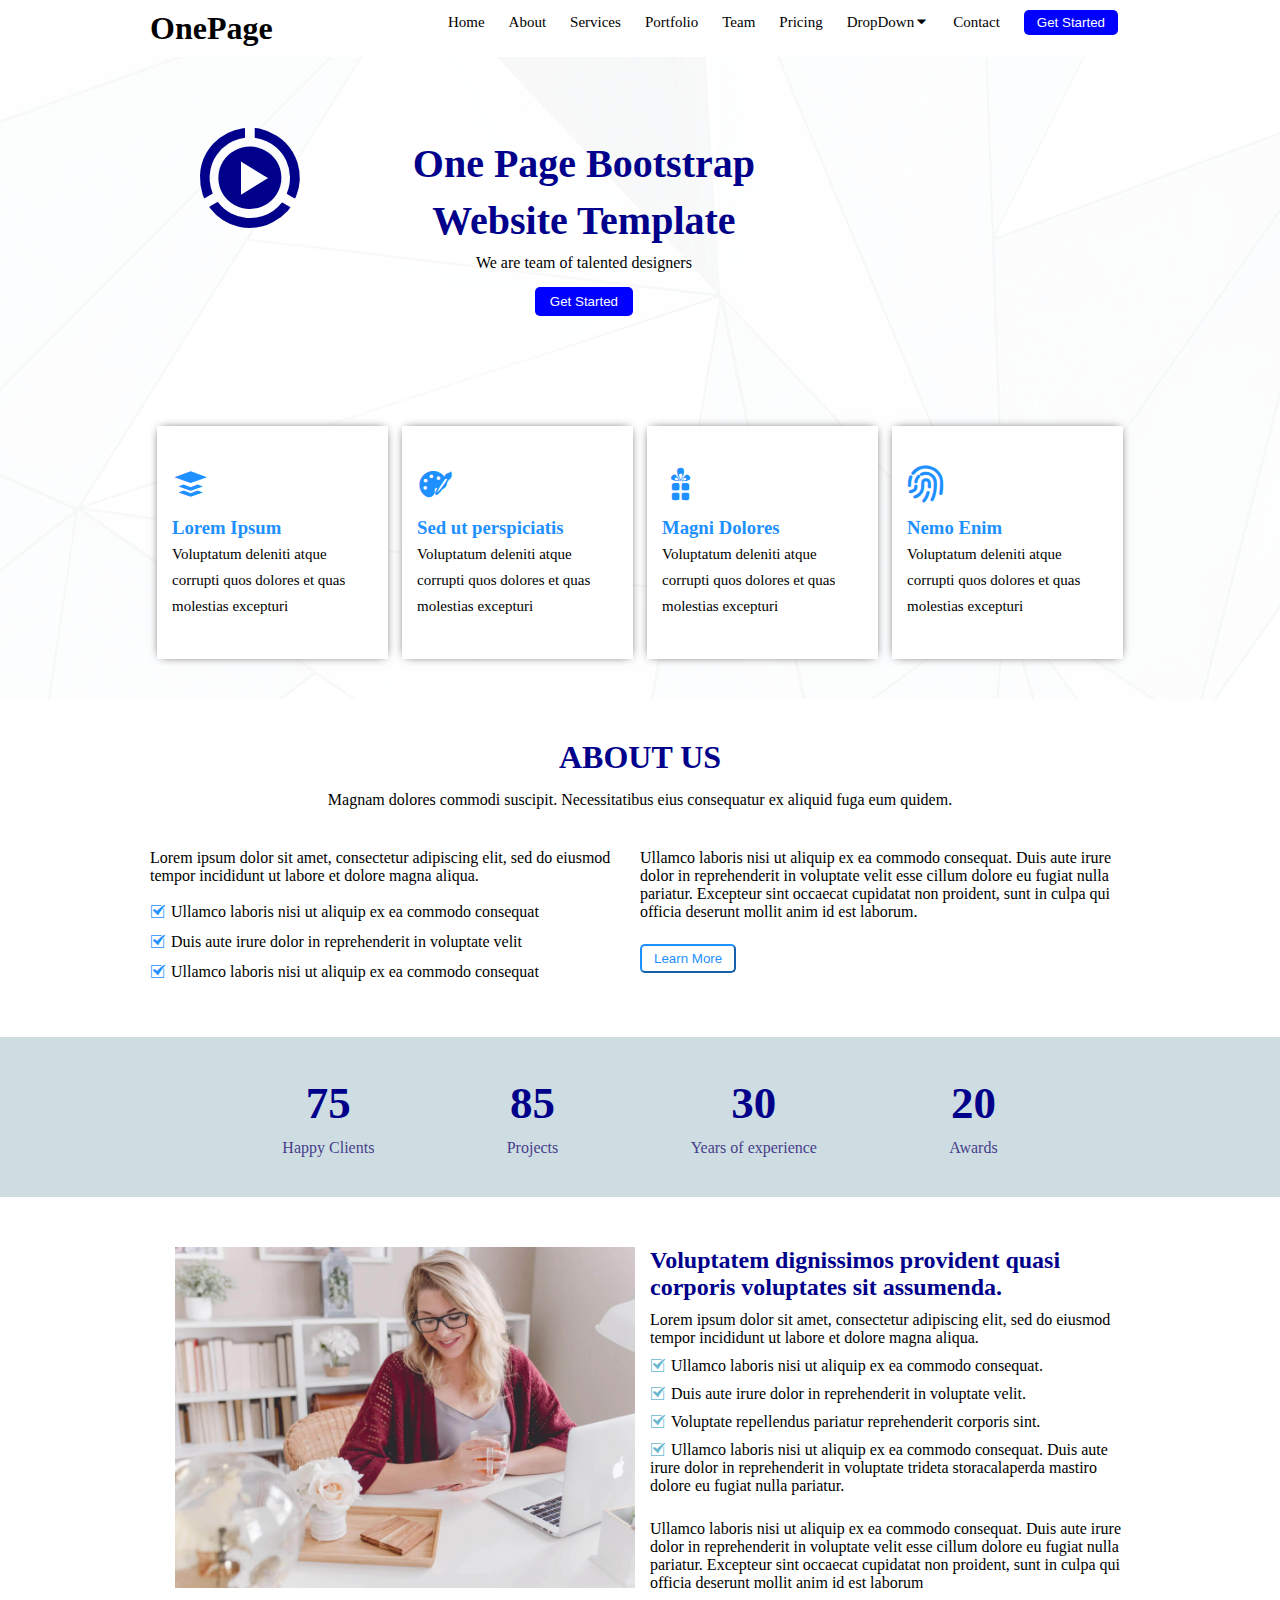
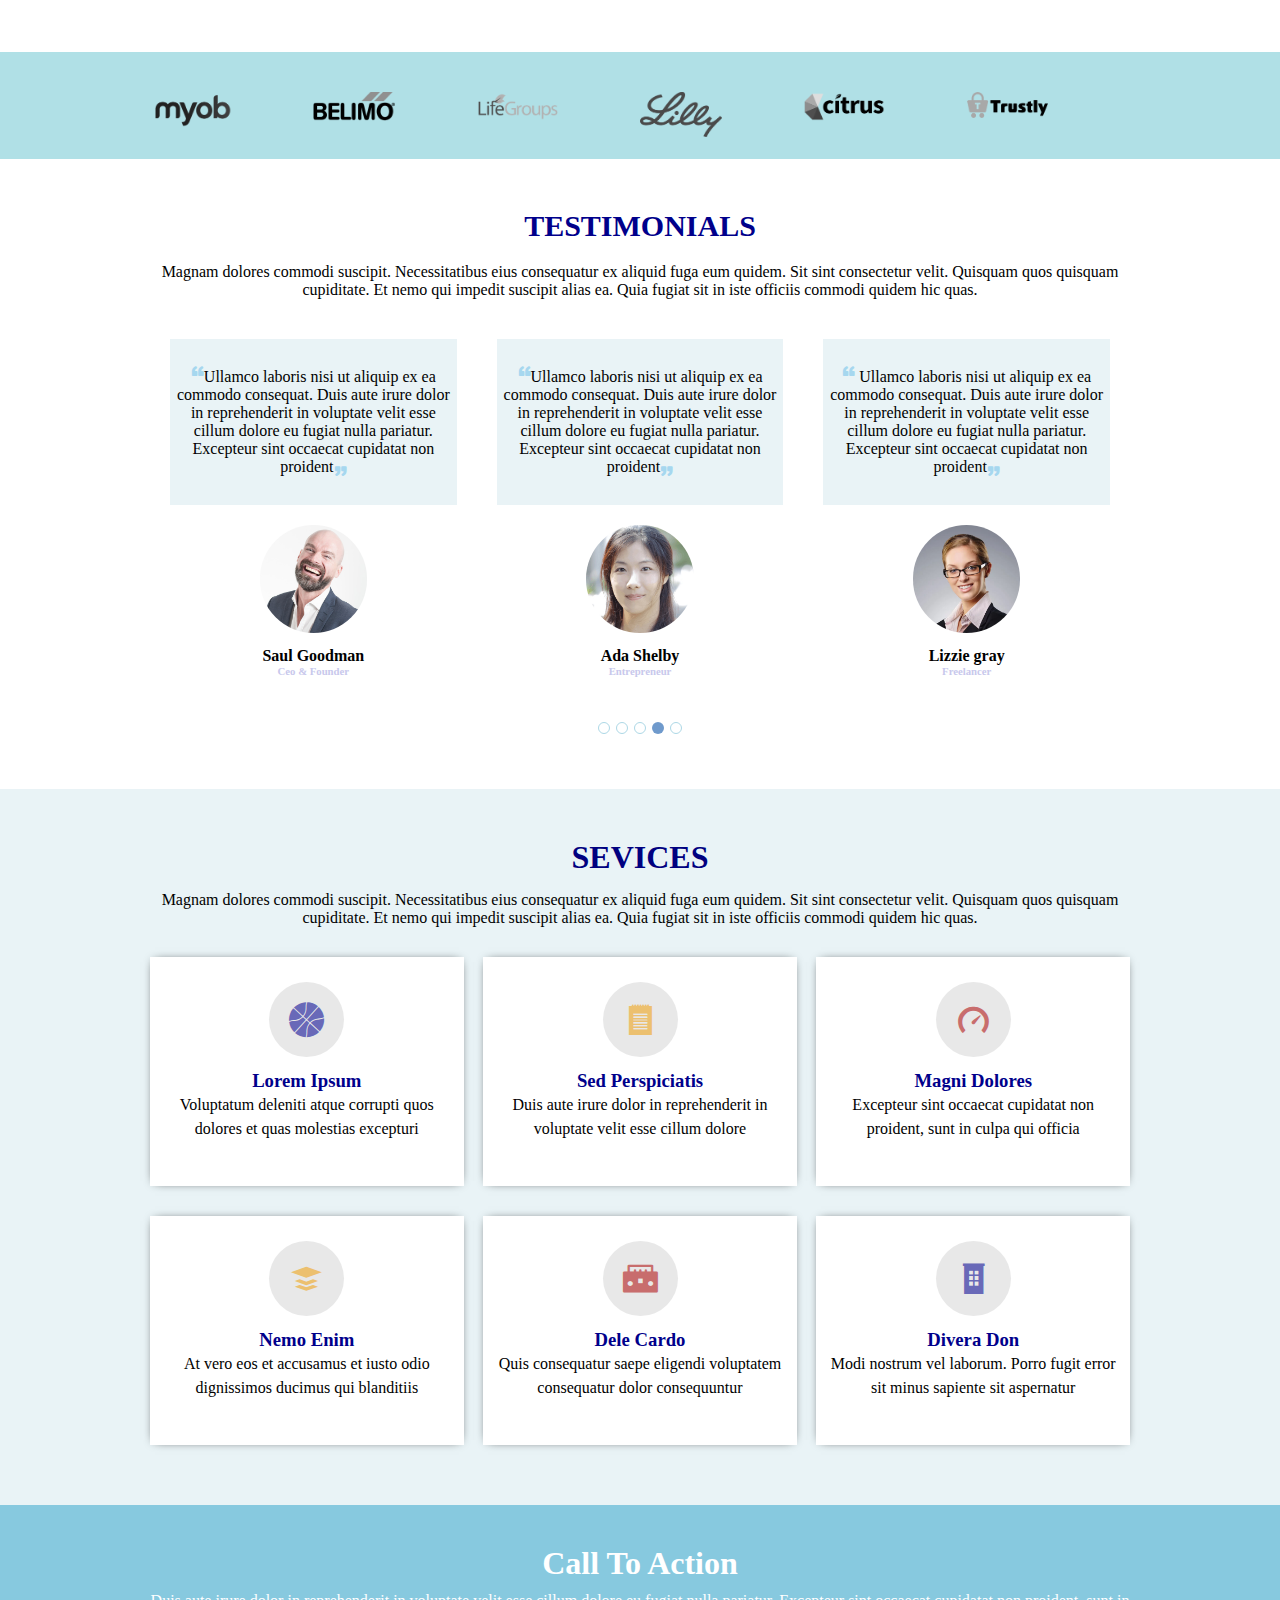
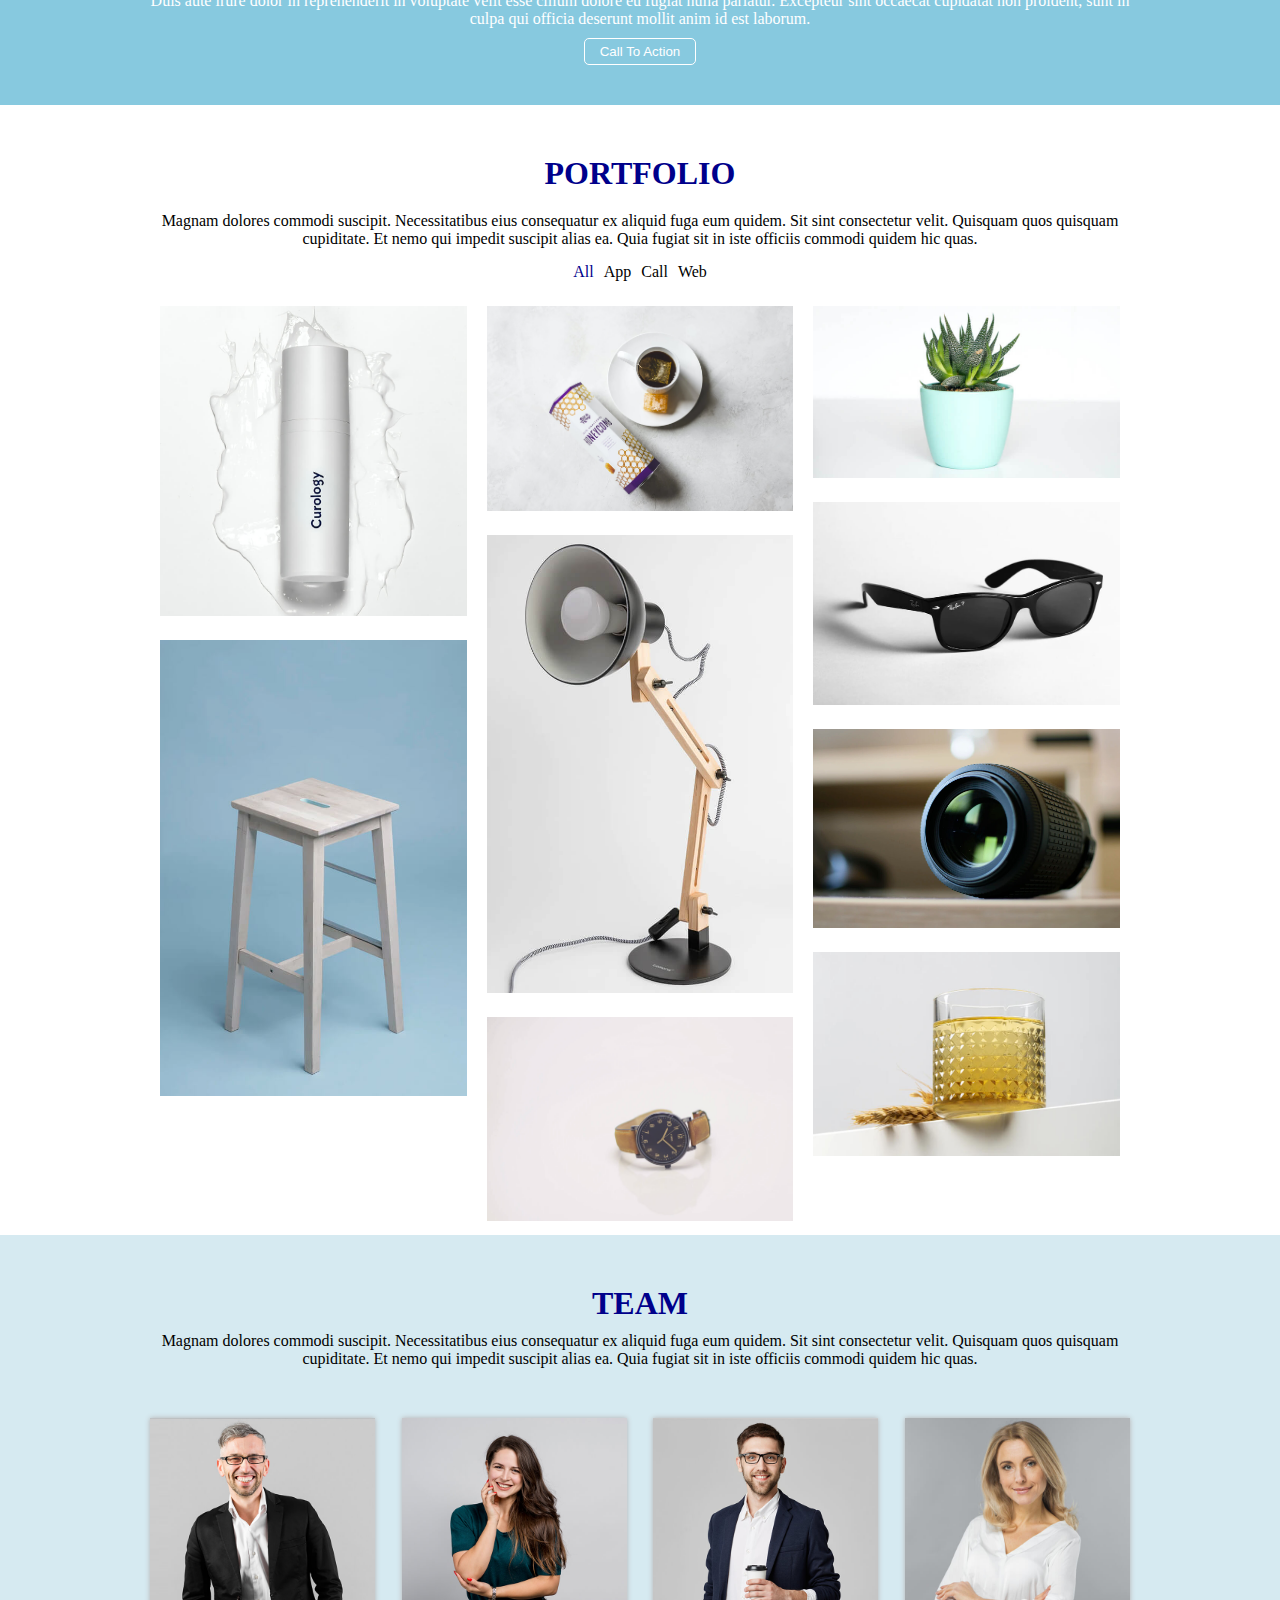
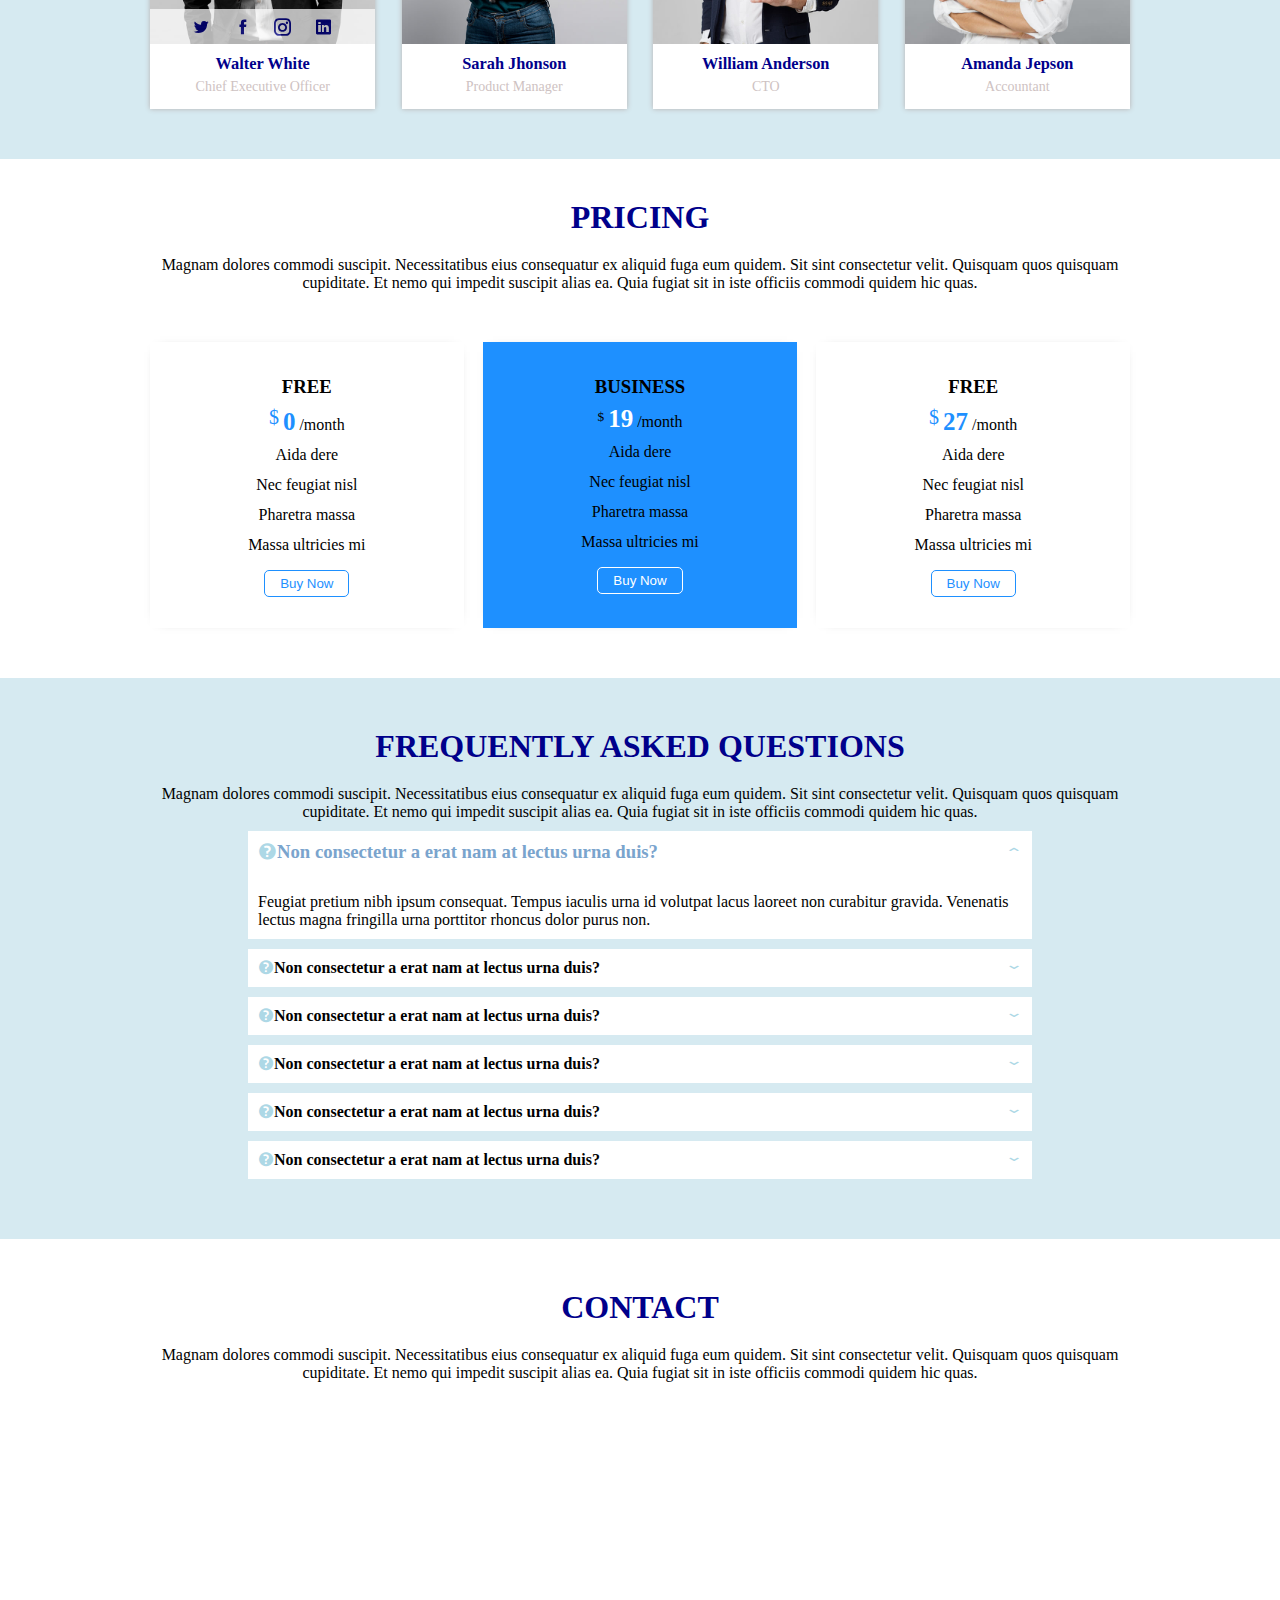
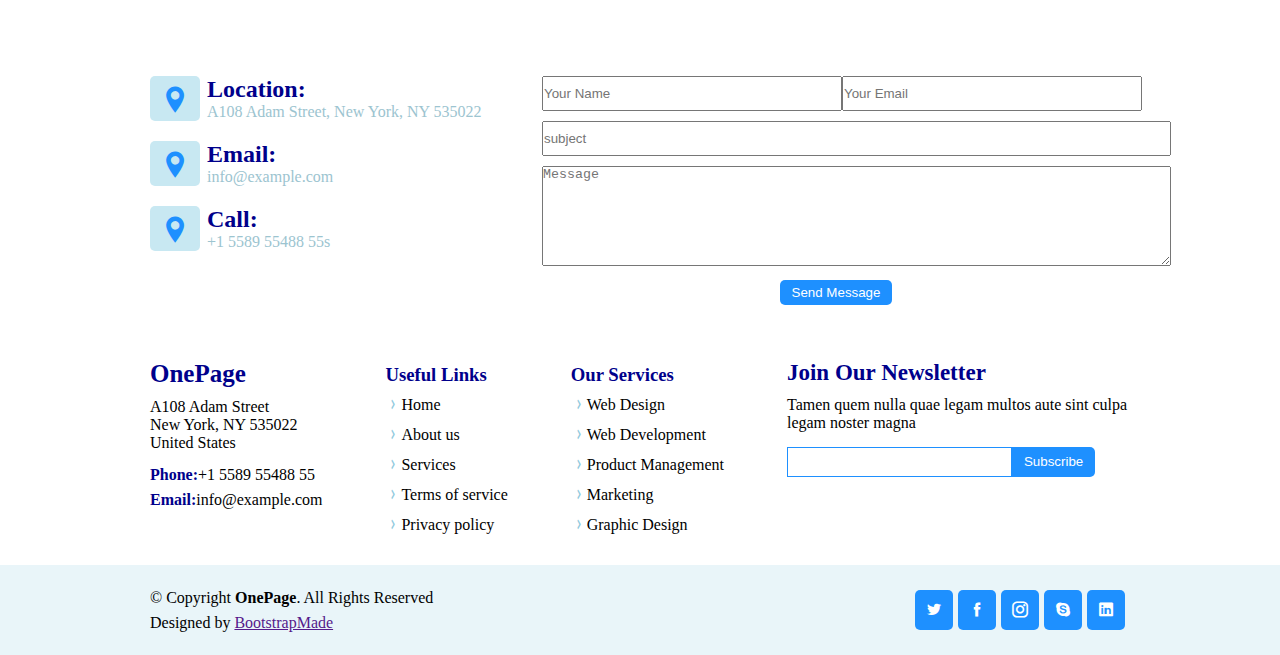
<file: full-page-task/index.html>
<!DOCTYPE html>
<html lang="en">

<head>
    <meta charset="UTF-8">
    <meta http-equiv="X-UA-Compatible" content="IE=edge">
    <meta name="viewport" content="width=device-width, initial-scale=1.0">
    <title>Document</title>
    <link rel="stylesheet" href="css/index.css">
    <link rel="stylesheet" href="icofont.min.css">
</head>

<body>
    <section class="header">
        <div class="container">
            <div class="head">
                <div class="logo">
                    <h1>OnePage</h1>
                </div>
                <div class="navi">
                    <ul>
                        <li><a href="">Home</a> </li>
                        <li><a href="">About</a> </li>
                        <li><a href="">Services</a> </li>
                        <li><a href="">Portfolio</a> </li>
                        <li><a href="">Team</a> </li>
                        <li><a href="">Pricing</a> </li>
                        <li><a href="">DropDown<i class="icofont-caret-down"></i></a> </li>
                        <li><a href="">Contact</a> </li>
                        <li><button class="btn1"><a href="">Get Started</a> </button></li>
                    </ul>
                </div>
            </div>
        </div>
    </section>
    <section class="banner">
        <div class="bnrblur"></div>
        <div class="container">

            <div class="bnr1">
                <div class="icon1">
                    <i class="icofont-play-alt-3"></i>
                </div>
                <div class="bcontent">
                    <h1>One Page Bootstrap</h1>
                    <h1>Website Template</h1>
                    <p>We are team of talented designers</p>
                    <button class="btn2">Get Started</button>
                </div>
            </div>
            <div class="blist">
                <div class="blist1">
                    <i class="icofont-layers"></i>
                    <h3>Lorem Ipsum</h3>
                    <p>Voluptatum deleniti atque corrupti quos dolores et quas molestias excepturi</p>
                </div>
                <div class="blist1">
                    <i class="icofont-paint"></i>
                    <h3>Sed ut perspiciatis</h3>
                    <p>Voluptatum deleniti atque corrupti quos dolores et quas molestias excepturi</p>
                </div>
                <div class="blist1">
                    <i class="icofont-gift-box"></i>
                    <h3>Magni Dolores</h3>
                    <p>Voluptatum deleniti atque corrupti quos dolores et quas molestias excepturi</p>
                </div>
                <div class="blist1">
                    <i class="icofont-finger-print"></i>
                    <h3>Nemo Enim</h3>
                    <p>Voluptatum deleniti atque corrupti quos dolores et quas molestias excepturi</p>
                </div>
            </div>
        </div>
    </section>
    <section class="about">
        <div class="container">
            <div class="ahead">
                <h1>ABOUT US</h1>
                <p>Magnam dolores commodi suscipit. Necessitatibus eius consequatur ex aliquid fuga eum quidem.</p>
            </div>
            <div class="about-content">
                <div class="about-content1">
                    <p>Lorem ipsum dolor sit amet, consectetur adipiscing elit, sed do eiusmod tempor incididunt ut
                        labore et dolore magna aliqua.</p>
                    <div class="apara2">
                        <p><i class="icofont-tick-boxed"></i>Ullamco laboris nisi ut aliquip ex ea commodo consequat</p>
                        <p><i class="icofont-tick-boxed"></i>Duis aute irure dolor in reprehenderit in voluptate velit
                        </p>
                        <p><i class="icofont-tick-boxed"></i>Ullamco laboris nisi ut aliquip ex ea commodo consequat</p>
                    </div>
                </div>
                <div class="about-content2">
                    <p>Ullamco laboris nisi ut aliquip ex ea commodo consequat. Duis aute irure dolor in reprehenderit
                        in voluptate velit esse cillum dolore eu fugiat nulla pariatur. Excepteur sint occaecat
                        cupidatat non proident, sunt in culpa qui officia deserunt mollit anim id est laborum.</p>
                    <button class="aboutbtn">Learn More</button>
                </div>
            </div>
        </div>
    </section>
    <section class="achivements">
        <div class="container">
            <div class="achiveflex">
                <div>
                    <h1>75</h1>
                    <p>Happy Clients</p>
                </div>
                <div>
                    <h1>85</h1>
                    <p>Projects</p>
                </div>
                <div>
                    <h1>30</h1>
                    <p>Years of experience</p>
                </div>
                <div>
                    <h1>20</h1>
                    <p>Awards</p>
                </div>
            </div>
        </div>
    </section>
    <section class="review">
        <div class="container">
            <div class="reviewflex">
                <div class="reviewimg">
                    <div class="reimg">
                        <img src="image/about-video.jpg" alt="">
                    </div>
                </div>
                <div class="reviewcontent">
                    <h2> Voluptatem dignissimos provident quasi corporis voluptates sit assumenda.</h2>
                    <p>Lorem ipsum dolor sit amet, consectetur adipiscing elit, sed do eiusmod tempor incididunt ut
                        labore et dolore magna aliqua.</p>
                    <p><i class="icofont-tick-boxed"></i>Ullamco laboris nisi ut aliquip ex ea commodo consequat.</p>
                    <p><i class="icofont-tick-boxed"></i>Duis aute irure dolor in reprehenderit in voluptate velit.</p>
                    <p><i class="icofont-tick-boxed"></i>Voluptate repellendus pariatur reprehenderit corporis sint.</p>
                    <p><i class="icofont-tick-boxed"></i>Ullamco laboris nisi ut aliquip ex ea commodo consequat. Duis
                        aute irure dolor in reprehenderit in voluptate trideta storacalaperda mastiro dolore eu fugiat
                        nulla pariatur.</p>
                    <p class="rp">Ullamco laboris nisi ut aliquip ex ea commodo consequat. Duis aute irure dolor in
                        reprehenderit in voluptate velit esse cillum dolore eu fugiat nulla pariatur. Excepteur sint
                        occaecat cupidatat non proident, sunt in culpa qui officia deserunt mollit anim id est laborum
                    </p>
                </div>
            </div>
        </div>
    </section>
    <section class="brand">
        <div class="container">
            <div class="brandflex">
                <div class="clint1">
                    <img src="../full-page-task/clients/client-1.png" alt="">
                </div>
                <div class="clint1">
                    <img src="../full-page-task/clients/client-2.png" alt="">
                </div>
                <div class="clint1">
                    <img src="../full-page-task/clients/client-3.png" alt="">
                </div>
                <div class="clint1">
                    <img src="../full-page-task/clients/client-4.png" alt="">
                </div>
                <div class="clint1">
                    <img src="../full-page-task/clients/client-5.png" alt="">
                </div>
                <div class="clint1">
                    <img src="../full-page-task/clients/client-6.png" alt="">
                </div>
            </div>
        </div>
    </section>
    <section class="testimonials">
        <div class="container">
            <div class="testhead">
                <h1>TESTIMONIALS</h1>
                <p>Magnam dolores commodi suscipit. Necessitatibus eius consequatur ex aliquid fuga eum quidem. Sit sint
                    consectetur velit. Quisquam quos quisquam cupiditate. Et nemo qui impedit suscipit alias ea. Quia
                    fugiat sit in iste officiis commodi quidem hic quas.</p>
            </div>
            <div class="testflex">
                <div class="tlist1">
                    <p> <sup> <i class="icofont-quote-left"></i></sup>Ullamco laboris nisi ut aliquip ex ea commodo
                        consequat. Duis aute irure dolor in reprehenderit in voluptate velit esse cillum dolore eu
                        fugiat nulla pariatur. Excepteur sint occaecat cupidatat non proident<sub><i
                                class="icofont-quote-right"></i></sub></p>
                    <img src="../full-page-task/testimonals/testimonials-1.jpg" alt="">
                    <h4>Saul Goodman</h4>
                    <h6>Ceo & Founder</h6>
                </div>
                <div class="tlist1">
                    <p><sup><i class="icofont-quote-left"></i></sup>Ullamco laboris nisi ut aliquip ex ea commodo
                        consequat. Duis aute irure dolor in reprehenderit in voluptate velit esse cillum dolore eu
                        fugiat nulla pariatur. Excepteur sint occaecat cupidatat non proident<sub><i
                                class="icofont-quote-right"></i></sub></p>
                    <img src="../full-page-task/testimonals/testimonials-2.jpg" alt="">
                    <h4>Ada Shelby</h4>
                    <h6>Entrepreneur</h6>
                    <div class="cflex">
                        <div class="circle"></div>
                        <div class="circle"></div>
                        <div class="circle"></div>
                        <div class="circle1"></div>
                        <div class="circle"></div>
                    </div>
                </div>
                <div class="tlist1">
                    <p><sup><i class="icofont-quote-left"></i></sup> Ullamco laboris nisi ut aliquip ex ea commodo
                        consequat. Duis aute irure dolor in reprehenderit in voluptate velit esse cillum dolore eu
                        fugiat nulla pariatur. Excepteur sint occaecat cupidatat non proident<sub><i
                                class="icofont-quote-right"></i></sub></p>
                    <img src="../full-page-task/testimonals/testimonials-3.jpg" alt="">
                    <h4>Lizzie gray</h4>
                    <h6>Freelancer</h6>
                </div>

            </div>
        </div>
    </section>
    <section class="services">
        <div class="container">
            <div class="servicehead">
                <h1>SEVICES</h1>
                <p>Magnam dolores commodi suscipit. Necessitatibus eius consequatur ex aliquid fuga eum quidem. Sit sint
                    consectetur velit. Quisquam quos quisquam cupiditate. Et nemo qui impedit suscipit alias ea. Quia
                    fugiat sit in iste officiis commodi quidem hic quas.</p>
            </div>
            <div class="serflex">
                <div class="serlist-1">
                    <i class="icofont-basketball"></i>
                    <h3>Lorem Ipsum</h3>
                    <p>Voluptatum deleniti atque corrupti quos dolores et quas molestias excepturi</p>
                </div>
                <div class="serlist-1">
                    <i class="icofont-notepad"></i>
                    <h3>Sed Perspiciatis</h3>
                    <p>Duis aute irure dolor in reprehenderit in voluptate velit esse cillum dolore</p>
                </div>
                <div class="serlist-1">
                    <i class="icofont-speed-meter"></i>
                    <h3>Magni Dolores</h3>
                    <p>Excepteur sint occaecat cupidatat non proident, sunt in culpa qui officia</p>
                </div>
            </div>
            <div class="serflex">
                <div class="serlist-1">
                    <i class="icofont-layers"></i>
                    <h3>Nemo Enim</h3>
                    <p>At vero eos et accusamus et iusto odio dignissimos ducimus qui blanditiis</p>
                </div>
                <div class="serlist-1">
                    <i class="icofont-cassette-player"></i>
                    <h3>Dele Cardo</h3>
                    <p>Quis consequatur saepe eligendi voluptatem consequatur dolor consequuntur</p>
                </div>
                <div class="serlist-1">
                    <i class="icofont-building"></i>
                    <h3>Divera Don</h3>
                    <p>Modi nostrum vel laborum. Porro fugit error sit minus sapiente sit aspernatur</p>
                </div>
            </div>
        </div>
    </section>
    <section class="action">
        <div class="container">
            <div class="actioncontent">
                <h1>Call To Action</h1>
                <p>Duis aute irure dolor in reprehenderit in voluptate velit esse cillum dolore eu fugiat nulla
                    pariatur. Excepteur sint occaecat cupidatat non proident, sunt in culpa qui officia deserunt mollit
                    anim id est laborum.</p>
                <button class="cbtn">Call To Action</button>
            </div>
        </div>
    </section>
    <section class="portfolio">
        <div class="container">
            <div class="porthead">
                <h1>PORTFOLIO</h1>
                <p>Magnam dolores commodi suscipit. Necessitatibus eius consequatur ex aliquid fuga eum quidem. Sit sint
                    consectetur velit. Quisquam quos quisquam cupiditate. Et nemo qui impedit suscipit alias ea. Quia
                    fugiat sit in iste officiis commodi quidem hic quas.</p>
                <div class="portnavi">
                    <div class="allcolor">All</div>
                    <div>App</div>
                    <div>Call</div>
                    <div>Web</div>
                </div>
            </div>
            <div class="portimg1">
                <div class="pcimg1">
                    <img src="../full-page-task/portfolio/portfolio-1.jpg" alt="">
                    <div><img src="../full-page-task/portfolio/portfolio-6.jpg" alt=""></div>
                </div>
                <div class="pcimg2">
                    <img src="../full-page-task/portfolio/portfolio-2.jpg" alt="">
                    <div><img src="../full-page-task/portfolio/portfolio-5.jpg" alt=""></div>
                    <div><img src="../full-page-task/portfolio/portfolio-9.jpg" alt=""></div>
                </div>
                <div class="pcimg3">
                    <img src="../full-page-task/portfolio/portfolio-3.jpg" alt="">
                    <div><img src="../full-page-task/portfolio/portfolio-4.jpg" alt=""></div>
                    <div><img src="../full-page-task/portfolio/portfolio-7.jpg" alt=""></div>
                    <div><img src="../full-page-task/portfolio/portfolio-8.jpg" alt=""></div>
                </div>
            </div>
        </div>
    </section>
    <section class="team">
        <div class="container">
            <div class="teamhead">
                <h1>TEAM</h1>
                <p>Magnam dolores commodi suscipit. Necessitatibus eius consequatur ex aliquid fuga eum quidem. Sit sint
                    consectetur velit. Quisquam quos quisquam cupiditate. Et nemo qui impedit suscipit alias ea. Quia
                    fugiat sit in iste officiis commodi quidem hic quas.</p>
            </div>
            <div class="teamflex">
                <div class="teamimg1">
                    <img src="../full-page-task/teams/team-1.jpg" alt="">
                    <div class="teaminfo1">
                        <h3>Walter White</h3>
                        <p>Chief Executive Officer</p>
                        <div class="teamicon">
                            <span><i class="icofont-twitter"></i></span>
                            <span><i class="icofont-facebook"></i></span>
                            <span><i class="icofont-instagram"></i></span>
                            <span><i class="icofont-linkedin"></i></span>
                        </div>
                    </div>
                </div>
                <div class="teamimg1">
                    <img src="../full-page-task/teams/team-2.jpg" alt="">
                    <div class="teaminfo1">
                        <h3>Sarah Jhonson</h3>
                        <p>Product Manager</p>
                    </div>
                </div>
                <div class="teamimg1">
                    <img src="../full-page-task/teams/team-3.jpg" alt="">
                    <div class="teaminfo1">
                        <h3>William Anderson</h3>
                        <p>CTO</p>
                    </div>
                </div>
                <div class="teamimg1">
                    <img src="../full-page-task/teams/team-4.jpg" alt="">
                    <div class="teaminfo1">
                        <h3>Amanda Jepson</h3>
                        <p>Accountant</p>
                    </div>
                </div>
            </div>
        </div>
    </section>
    <section class="pricing">
        <div class="container">
            <div class="pricehead">
                <h1>PRICING</h1>
                <p>Magnam dolores commodi suscipit. Necessitatibus eius consequatur ex aliquid fuga eum quidem. Sit sint
                    consectetur velit. Quisquam quos quisquam cupiditate. Et nemo qui impedit suscipit alias ea. Quia
                    fugiat sit in iste officiis commodi quidem hic quas.</p>
            </div>
            <div class="pricingflex">
                <div class="price1">
                    <h3>FREE</h3>
                    <p><sup>$</sup> <b>0</b> /month </p>
                    <p>Aida dere</p>
                    <p>Nec feugiat nisl</p>
                    <p>Pharetra massa</p>
                    <p>Massa ultricies mi</p>
                    <button class="pbtn">Buy Now</button>
                </div>
                <div class="price2">
                    <h3>BUSINESS</h3>
                    <p><sup>$</sup> <b>19</b> /month </p>
                    <p>Aida dere</p>
                    <p>Nec feugiat nisl</p>
                    <p>Pharetra massa</p>
                    <p>Massa ultricies mi</p>
                    <button class="pbtn2">Buy Now</button>
                </div>
                <div class="price1">
                    <h3>FREE</h3>
                    <p><sup>$</sup> <b>27</b> /month </p>
                    <p>Aida dere</p>
                    <p>Nec feugiat nisl</p>
                    <p>Pharetra massa</p>
                    <p>Massa ultricies mi</p>
                    <button class="pbtn">Buy Now</button>
                </div>
            </div>
        </div>
    </section>
    <section class="faq">
        <div class="container">
            <div class="faqhead">
                <h1>FREQUENTLY ASKED QUESTIONS</h1>
                <p>Magnam dolores commodi suscipit. Necessitatibus eius consequatur ex aliquid fuga eum quidem. Sit sint
                    consectetur velit. Quisquam quos quisquam cupiditate. Et nemo qui impedit suscipit alias ea. Quia
                    fugiat sit in iste officiis commodi quidem hic quas.</p>
            </div>
            <div class="faqlist">
                <div class="faqlist-1">
                    <div>
                        <h3><i class="icofont-question-circle"></i>Non consectetur a erat nam at lectus urna duis?</h3>
                    </div>
                    <div><i class="icofont-curved-up"></i></div>
                </div>
                <p>Feugiat pretium nibh ipsum consequat. Tempus iaculis urna id volutpat lacus laoreet non curabitur
                    gravida. Venenatis lectus magna fringilla urna porttitor rhoncus dolor purus non.</p>

            </div>
            <div class="faqlist">
                <div class="faqlist-1">
                    <div>
                        <h4><i class="icofont-question-circle"></i>Non consectetur a erat nam at lectus urna duis?</h4>
                    </div>
                    <div><i class="icofont-curved-down"></i></div>
                </div>
            </div>
            <div class="faqlist">
                <div class="faqlist-1">
                    <div>
                        <h4><i class="icofont-question-circle"></i>Non consectetur a erat nam at lectus urna duis?</h4>
                    </div>
                    <div><i class="icofont-curved-down"></i></div>
                </div>
            </div>
            <div class="faqlist">
                <div class="faqlist-1">
                    <div>
                        <h4><i class="icofont-question-circle"></i>Non consectetur a erat nam at lectus urna duis?</h4>
                    </div>
                    <div><i class="icofont-curved-down"></i></div>
                </div>
            </div>
            <div class="faqlist">
                <div class="faqlist-1">
                    <div>
                        <h4><i class="icofont-question-circle"></i>Non consectetur a erat nam at lectus urna duis?</h4>
                    </div>
                    <div><i class="icofont-curved-down"></i></div>
                </div>
            </div>
            <div class="faqlist">
                <div class="faqlist-1">
                    <div>
                        <h4><i class="icofont-question-circle"></i>Non consectetur a erat nam at lectus urna duis?</h4>
                    </div>
                    <div><i class="icofont-curved-down"></i></div>
                </div>
            </div>
        </div>
    </section>
    <section class="contact">
        <div class="container">
            <div class="chead">
                <h1>CONTACT</h1>
                <p>Magnam dolores commodi suscipit. Necessitatibus eius consequatur ex aliquid fuga eum quidem. Sit sint
                    consectetur velit. Quisquam quos quisquam cupiditate. Et nemo qui impedit suscipit alias ea. Quia
                    fugiat sit in iste officiis commodi quidem hic quas.
                </p>
            </div>
            <div class="map">
                <iframe
                    src="https://www.google.com/maps/embed?pb=!1m18!1m12!1m3!1d3941.420761114923!2d77.25889801463951!3d8.933317893587299!2m3!1f0!2f0!3f0!3m2!1i1024!2i768!4f13.1!3m3!1m2!1s0x3b042a4858f2357d%3A0xf078779a4451e4ce!2sTirunelveli%2C%20Tamil%20Nadu%20627802!5e0!3m2!1sen!2sin!4v1663324392778!5m2!1sen!2sin"
                    width="100%" height="250" style="border:0;" allowfullscreen="" loading="lazy"
                    referrerpolicy="no-referrer-when-downgrade"></iframe>
            </div>
            <div class="formflex">
                <div class="c1">
                    <div class="locationflex">
                        <div class="licon1">
                            <i class="icofont-location-pin"></i>
                        </div>
                        <div class="location">
                            <h2>Location:</h2>
                            <p>A108 Adam Street, New York, NY 535022</p>
                        </div>
                    </div> 
                    <div class="locationflex">   
                        <div class="licon1">
                            <i class="icofont-location-pin"></i>
                        </div>
                        <div class="location">
                            <h2>Email:</h2>
                            <p>info@example.com</p>
                        </div>
                    </div>
                    <div class="locationflex">    
                        <div class="licon1">
                            <i class="icofont-location-pin"></i>
                        </div>
                        <div class="location">
                            <h2>Call:</h2>
                            <p>+1 5589 55488 55s</p>
                        </div>
                    </div>    
                    
                </div>
                <div class="c2">
                    <div class="formr1">
                        <div class="yourname">
                            <input type="text" placeholder="Your Name">
                        </div>
                        <div class="youremail">
                            <input type="text" placeholder="Your Email">
                        </div>
                    </div>
                    <div class="formrr2">
                        <input type="text" placeholder="subject">
                    </div>
                    <div class="address">
                        <textarea name="" placeholder="Message" id="" cols="30" rows="10"></textarea>
                    </div>
                    <div class="formbtn">
                        <button>Send Message</button>
                    </div>
                </div>                
            </div>
        </div>
    </section>
    <section class="footer1">
        <div class="container">
            <div class="footer1flex">
                <div class="fc1">
                    <h3>OnePage</h3>
                    <p>A108 Adam Street <br>New York, NY 535022 <br>United States</p>
                    <div class="info1">
                        <p><b>Phone:</b>+1 5589 55488 55</p>
                        <p><b>Email:</b>info@example.com</p>
                    </div>
                </div>
                <div class="fc2">
                    <h3>Useful Links</h3>
                    <p><i class="icofont-curved-right"></i>Home</p>
                    <p><i class="icofont-curved-right"></i>About us</p>
                    <p><i class="icofont-curved-right"></i>Services</p>
                    <p><i class="icofont-curved-right"></i>Terms of service</p>
                    <p><i class="icofont-curved-right"></i>Privacy policy</p>
                    
                </div>
                <div class="fc2">
                    <h3>Our Services</h3>
                    <p><i class="icofont-curved-right"></i>Web Design</p>
                    <p><i class="icofont-curved-right"></i>Web Development</p>
                    <p><i class="icofont-curved-right"></i>Product Management</p>
                    <p><i class="icofont-curved-right"></i>Marketing</p>
                    <p><i class="icofont-curved-right"></i>Graphic Design</p>
                    
                </div>
                <div class="join">
                    <h3>Join Our Newsletter</h3>
                    <p>Tamen quem nulla quae legam multos aute sint culpa legam noster magna</p>
                    <input type="text"><button>Subscribe</button>
                </div>
            </div>
        </div>
    </section>
    <section class="footer2">
        <div class="container">
            <div class="footer2flex">
            <div class="copyrights">
                <p>© Copyright <b>OnePage</b>. All Rights Reserved</p>
                <p>Designed by <a href="">BootstrapMade</a></p>
            </div>
            <div class="ficon">
                <div class="ficon1">
                    <i class="icofont-twitter"></i>
                </div>
                <div class="ficon1">
                    <i class="icofont-facebook"></i>
                </div>
                <div class="ficon1">
                    <i class="icofont-instagram"></i>
                </div>
                <div class="ficon1">
                    <i class="icofont-skype"></i>
                </div>
                <div class="ficon1">
                    <i class="icofont-linkedin"></i>
                </div>
            </div>
        </div>
        </div>
    </section>
</body>

</html>
</file>
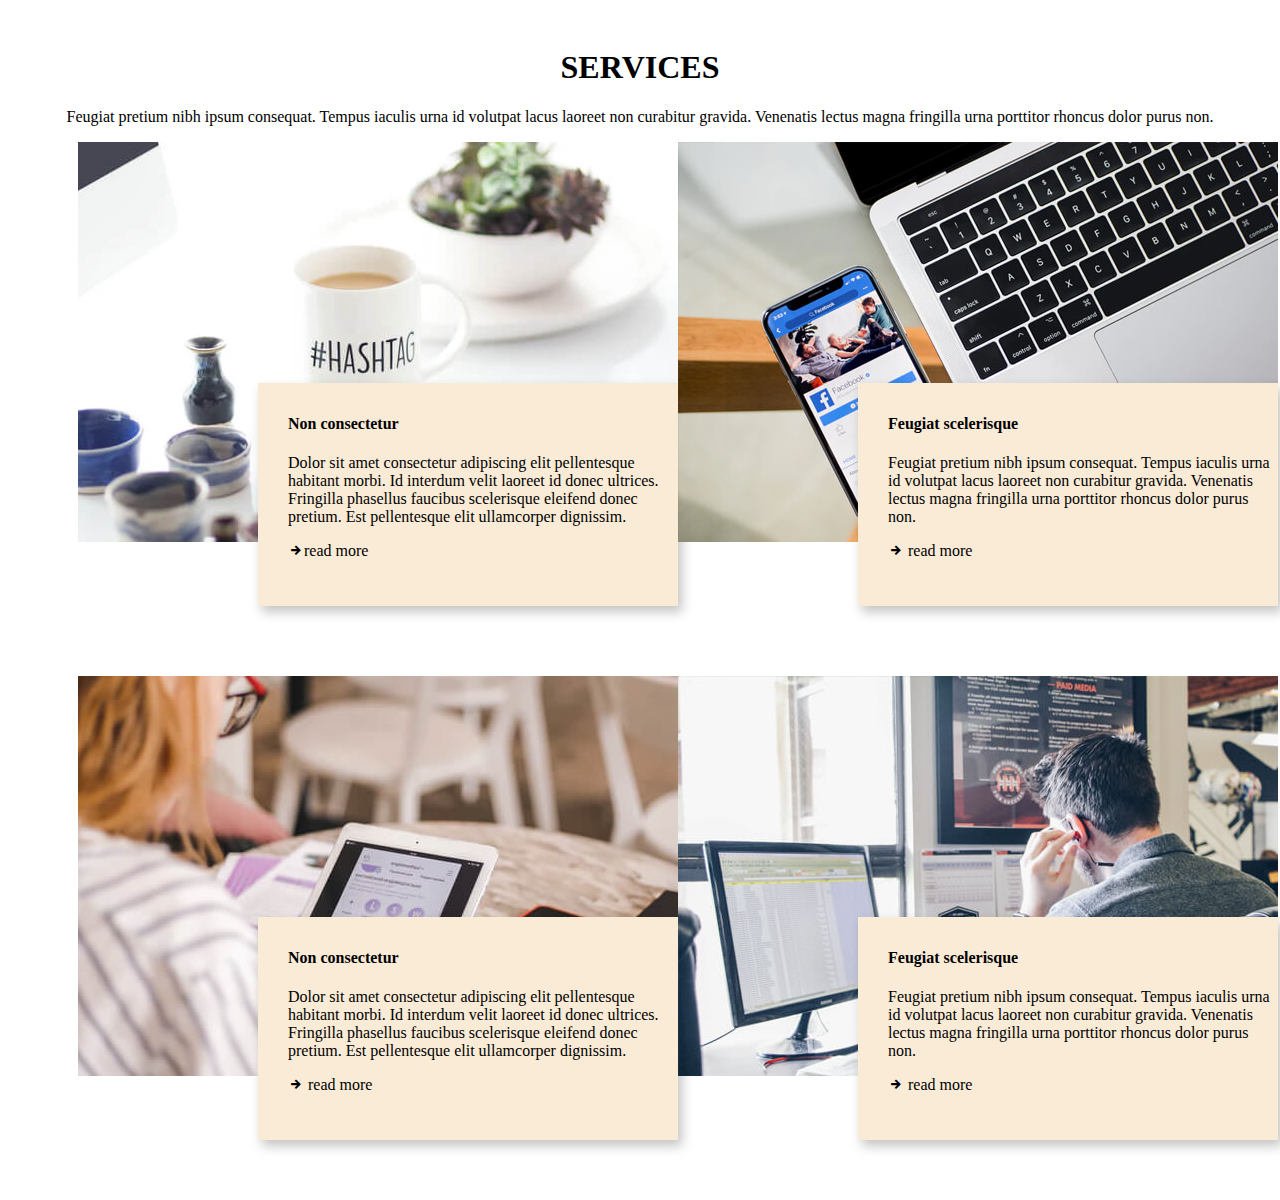
<file: daily-task-3/js-task-3.html>
<!DOCTYPE html>
<html lang="en">
<head>
    <meta charset="UTF-8">
    <meta http-equiv="X-UA-Compatible" content="IE=edge">
    <meta name="viewport" content="width=device-width, initial-scale=1.0">
    <title>JS Task 3</title>
	<link rel="stylesheet" href="js-task-3.css">
	<link rel="stylesheet" href="icofont.min.css">
</head>
<body>
<section class="services">
	<div class="container">
		<div class="heading">		
				<h1>SERVICES</h1>
				<p>Feugiat pretium nibh ipsum consequat. Tempus iaculis urna id volutpat lacus laoreet non curabitur gravida. Venenatis lectus magna fringilla urna porttitor rhoncus dolor purus non.</p>
		</div>
		<div class="row-1">
			<div class="img-1">
				<img src="services-1.jpg" class="simg-1">
				<div class="info-1">
				<h4> Non consectetur </h4>
				<p>Dolor sit amet consectetur adipiscing elit pellentesque habitant morbi. Id interdum velit laoreet id donec ultrices. Fringilla phasellus faucibus scelerisque eleifend donec pretium. Est pellentesque elit ullamcorper dignissim.</p>
				<p><i class="icofont-arrow-right"></i>read more</p>
				</div>
			</div>
			<div class="img-2">
					<img src="services-2.jpg" class="simg-2">
					<div class="info-2">
					<h4>Feugiat scelerisque</h4>
					<p>Feugiat pretium nibh ipsum consequat. Tempus iaculis urna id volutpat lacus laoreet non curabitur gravida. Venenatis lectus magna fringilla urna porttitor rhoncus dolor purus non.</p>
					<p><i class="icofont-arrow-right"></i> read more</p>
					</div>
			</div>
		</div>
		<div class="row-2">
			<div class="img-3">
				<img src="services-3.jpg" class="simg-3">
				<div class="info-3">
				<h4> Non consectetur </h4>
				<p>Dolor sit amet consectetur adipiscing elit pellentesque habitant morbi. Id interdum velit laoreet id donec ultrices. Fringilla phasellus faucibus scelerisque eleifend donec pretium. Est pellentesque elit ullamcorper dignissim.</p>
				<p><i class="icofont-arrow-right"></i> read more</p>
				</div>
			</div>
			<div class="img-4">
					<img src="services-4.jpg" class="simg-4">
					<div class="info-4">
					<h4>Feugiat scelerisque</h4>
					<p>Feugiat pretium nibh ipsum consequat. Tempus iaculis urna id volutpat lacus laoreet non curabitur gravida. Venenatis lectus magna fringilla urna porttitor rhoncus dolor purus non.</p>
					<p><i class="icofont-arrow-right"></i> read more</p>
					</div>
			</div>
		</div>


	</div>
</section>
<section class="space"></section>
</body>
</html>
</file>
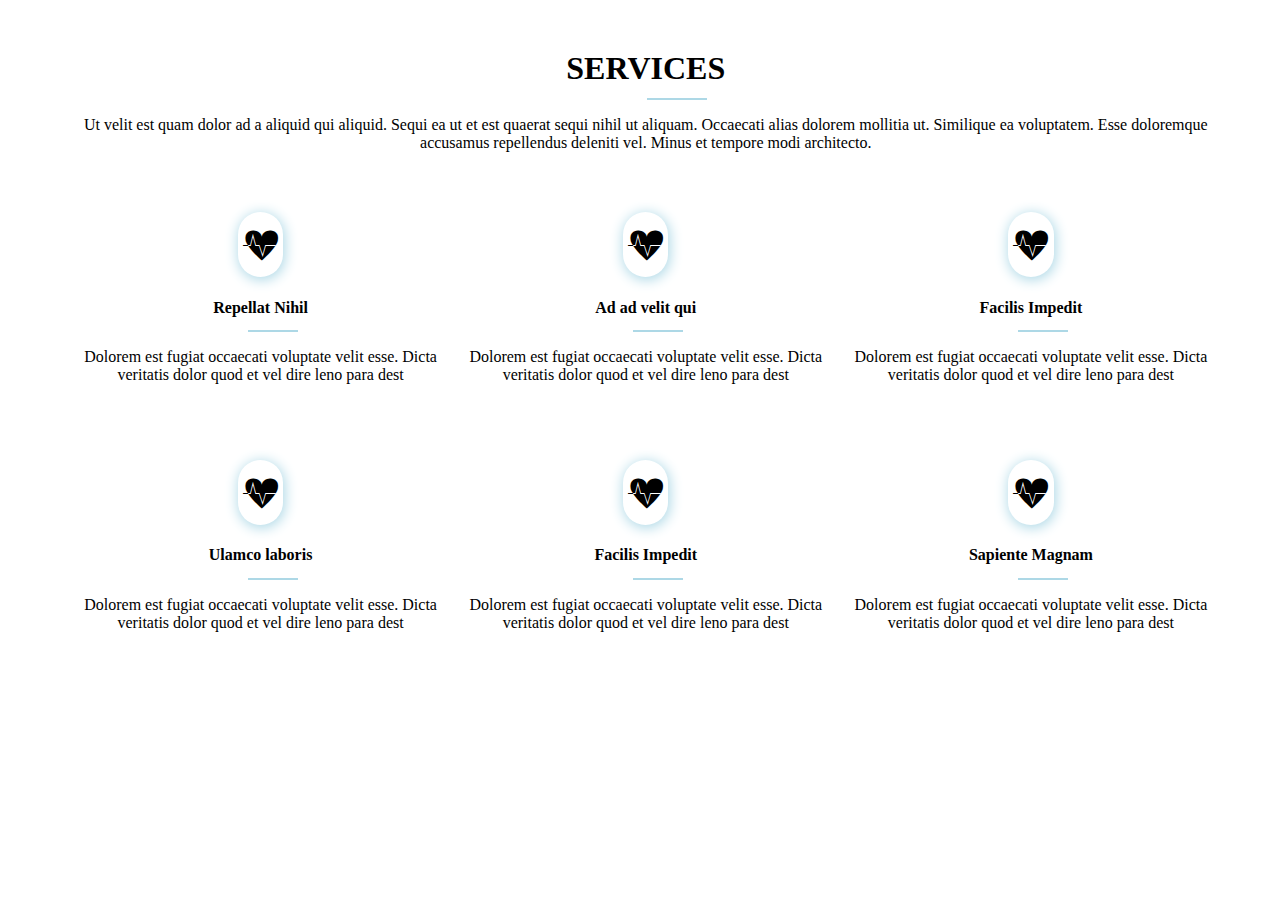
<file: daily-task-5/dtask-5.html>
<!DOCTYPE html>
<html lang="en">
<head>
    <meta charset="UTF-8">
    <meta http-equiv="X-UA-Compatible" content="IE=edge">
    <meta name="viewport" content="width=device-width, initial-scale=1.0">
    <title>daily Task 5</title>
	<link rel="stylesheet" href="css/dtask-5.css">
	<link rel="stylesheet" href="icofont.min.css">
</head>
<body>

<section class="services">
	<div class="container">
		<div class="heading">
			<h1>SERVICES</h1>
			<div class="line-1"></div>
			<P>Ut velit est quam dolor ad a aliquid qui aliquid. Sequi ea ut et est quaerat sequi nihil ut aliquam. Occaecati alias dolorem mollitia ut. Similique ea voluptatem. Esse doloremque accusamus repellendus deleniti vel. Minus et tempore modi architecto.</P>
		</div>
		<div class="row-1">
			<div class="sec-1">
				<div class="icon-1">
					<i class="icofont-heart-beat-alt"></i>
				</div>
				<div>
					<h4>Repellat Nihil</h4>
					<div class="line-2"></div>
					<p>Dolorem est fugiat occaecati voluptate velit esse. Dicta veritatis dolor quod et vel dire leno para dest</p>
				</div>
			</div>
			<div class="sec-1">
				<div class="icon-1">
					<i class="icofont-heart-beat-alt"></i>
				</div>
				<div>
					<h4>Ad ad velit qui</h4>
					<div class="line-2"></div>
					<p>Dolorem est fugiat occaecati voluptate velit esse. Dicta veritatis dolor quod et vel dire leno para dest</p>
				</div>
			</div>
			<div class="sec-1">
				<div class="icon-1">
					<i class="icofont-heart-beat-alt"></i>
				</div>
				<div>
					<h4>Facilis Impedit</h4>
					<div class="line-2"></div>
					<p>Dolorem est fugiat occaecati voluptate velit esse. Dicta veritatis dolor quod et vel dire leno para dest</p>
				</div>
			</div>
		</div>
		<div class="row-1">
			<div class="sec-1">
				<div class="icon-1">
					<i class="icofont-heart-beat-alt"></i>
				</div>
				<div>
					<h4>Ulamco laboris</h4>
					<div class="line-2"></div>
					<p>Dolorem est fugiat occaecati voluptate velit esse. Dicta veritatis dolor quod et vel dire leno para dest</p>
				</div>
			</div>
			<div class="sec-1">
				<div class="icon-1">
					<i class="icofont-heart-beat-alt"></i>
				</div>
				<div>
					<h4>Facilis Impedit</h4>
					<div class="line-2"></div>
					<p>Dolorem est fugiat occaecati voluptate velit esse. Dicta veritatis dolor quod et vel dire leno para dest</p>
				</div>
			</div>
			<div class="sec-1">
				<div class="icon-1">
					<i class="icofont-heart-beat-alt"></i>
				</div>
				<div>
					<h4>Sapiente Magnam</h4>
					<div class="line-2"></div>
					<p>Dolorem est fugiat occaecati voluptate velit esse. Dicta veritatis dolor quod et vel dire leno para dest</p>
				</div>
			</div>
		</div>
	</div>
</section>

</body>
</file>
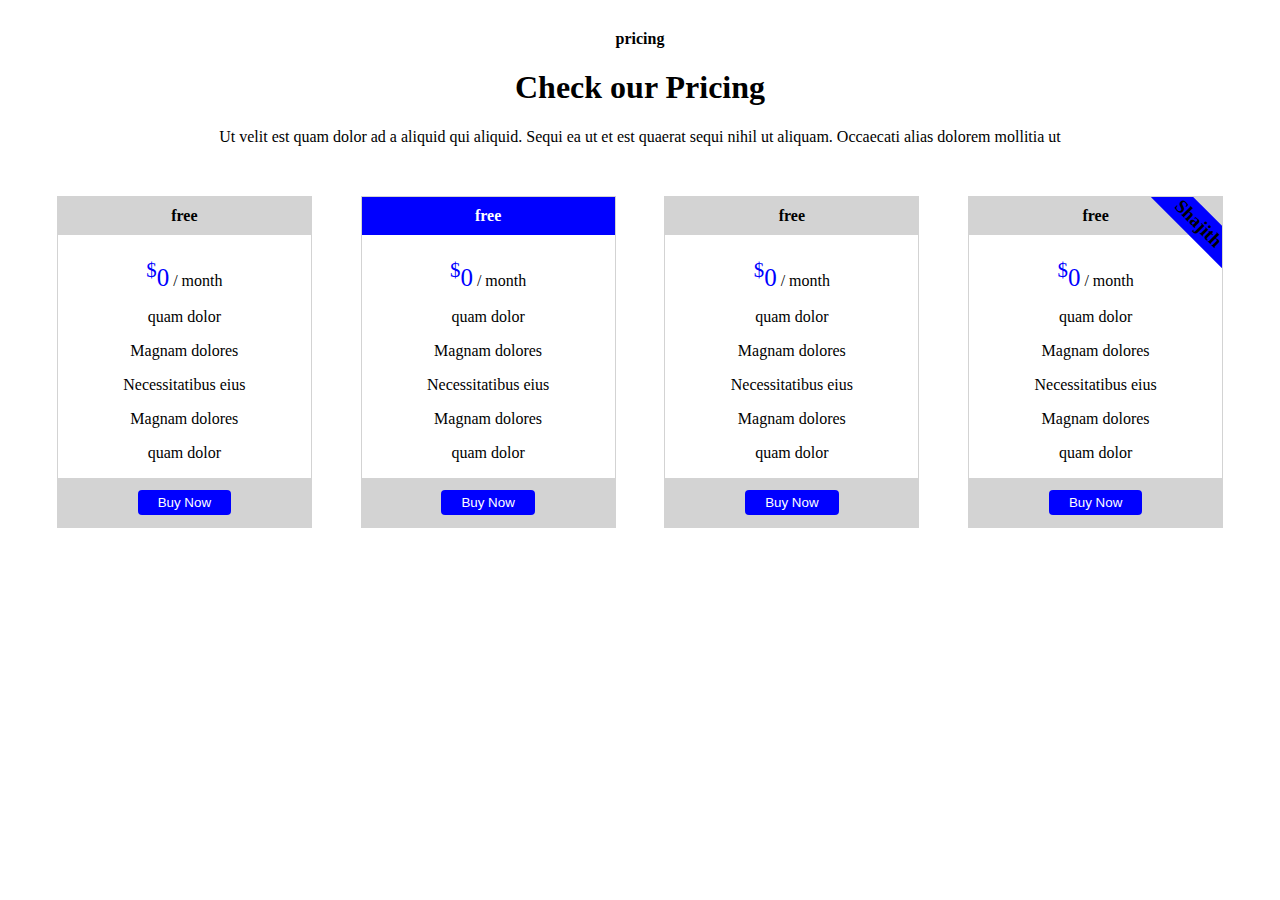
<file: daily-task-6/dtask-6.html>
<! DOCTYPE html>
<head>

	<title>daily Task 6</title>
	<link rel="stylesheet" href="css/dtask-6.css">
	<link rel="stylesheet" href="icofont.min.css">

</head>
<body>
	
	
	<section class="pricing">
	<div class="container">
	
	<div class="header">
		
		<h4 class="tittle">pricing</h4>
		<h1> Check our Pricing</h1>
		<p>Ut velit est quam dolor ad a aliquid qui aliquid. Sequi ea ut et est quaerat sequi nihil ut aliquam. Occaecati alias dolorem mollitia ut</p>
	
	</div>
	
	<div class="row">
		
		<div class="free">
			<h4 class="hbgc">free</h4>
				<span class="num"><sup>$</sup>0</span>
				<span>/ month</span>
				<p>quam dolor</p>
				<p>Magnam dolores</p>
				<p>Necessitatibus eius</p>
				<p>Magnam dolores</p>
				<p>quam dolor</p>
				<div class=bgc>
				<button class="button">Buy Now</button>
			    </div>
			
		</div>
		
		
		<div class="free">
			<h4 class="hbgc-2">free</h4>
				<span class="num"><sup>$</sup>0</span>
				<span>/ month</span>
				<p>quam dolor</p>
				<p>Magnam dolores</p>
				<p>Necessitatibus eius</p>
				<p>Magnam dolores</p>
				<p>quam dolor</p>
				<div class=bgc>
				<button class="button">Buy Now</button>
			    </div>
			
		</div>
		
		<div class="free">
			<h4 class="hbgc">free</h4>
				<span class="num"><sup>$</sup>0</span>
				<span>/ month</span>
				<p>quam dolor</p>
				<p>Magnam dolores</p>
				<p>Necessitatibus eius</p>
				<p>Magnam dolores</p>
				<p>quam dolor</p>
				<div class=bgc>
				<button class="button">Buy Now</button>
			    </div>
			
		</div>
		
		<div class="free easy">
			<h4 class="hbgc">free</h4>
				<span class="num"><sup>$</sup>0</span>
				<span>/ month</span>
				<p>quam dolor</p>
				<p>Magnam dolores</p>
				<p>Necessitatibus eius</p>
				<p>Magnam dolores</p>
				<p>quam dolor</p>
				<div class=bgc>
				<button class="button">Buy Now</button>
			    </div>
				<div class="ab">
				<h3>Shajith</h3></div>
		</div>
	
	</div>
	
	</div>
	

	<section>
</body>
</html>
</file>
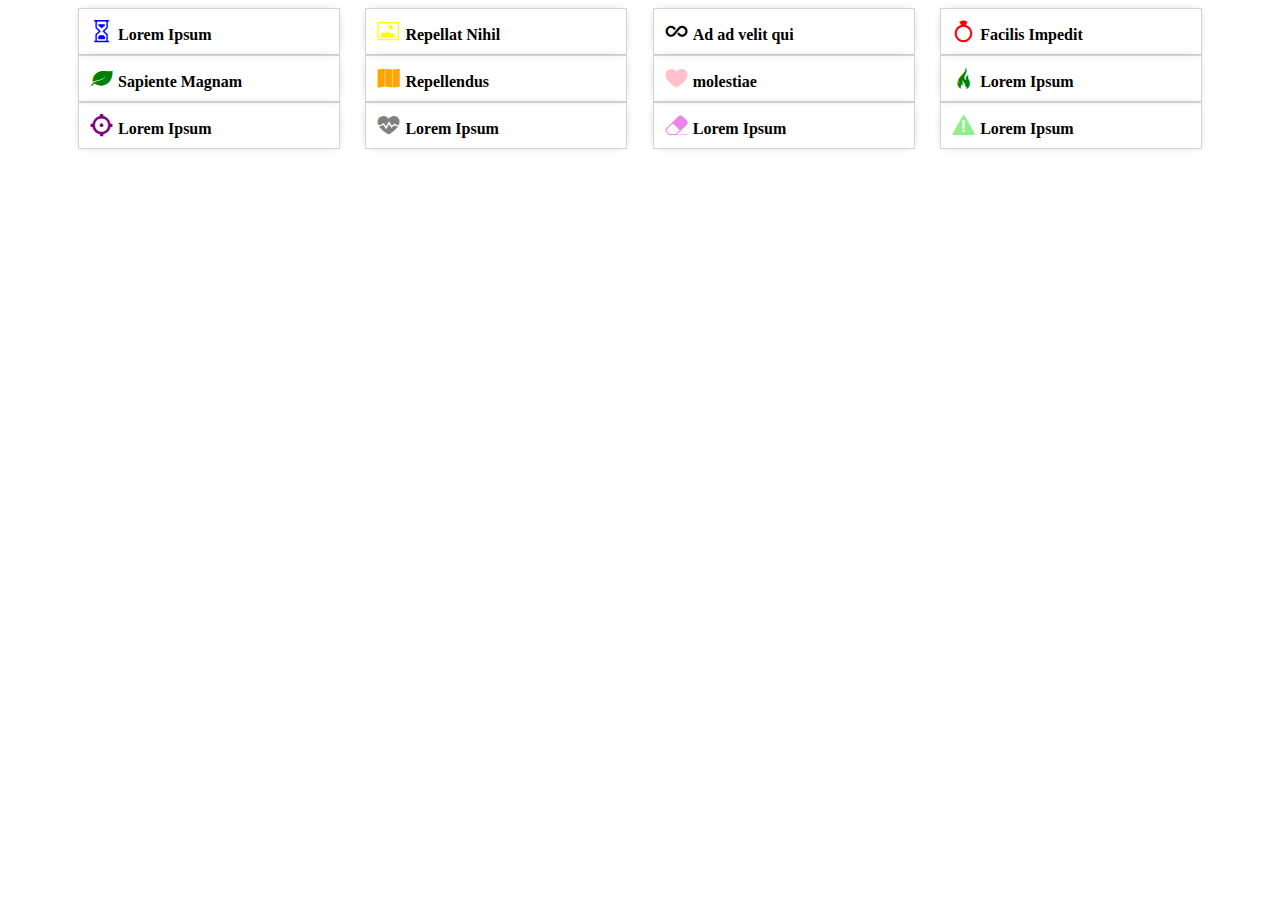
<file: daily-task-7/dtask-7.html>
<!DOCTYPE html>

<head>

	<title> JS TASK 7 </title>
	<link rel="stylesheet" href="css/dtask-7.css">
	<link rel="stylesheet" href="icofont.min.css">


</head>

<body>
	
	<section class="about">
		<div class="container">
		
			<div class="row">
				<div class="sec-1">
					<i class="icofont-hour-glass"></i>
					<span><strong>Lorem Ipsum</strong></span>
				</div>
				<div class="sec-1">
					<i class="icofont-image"></i>
					<span><strong>Repellat Nihil</strong></span>
				</div>
				<div class="sec-1">
					<i class="icofont-infinite"></i>
					<span><strong>Ad ad velit qui</strong></span>
				</div>
				<div class="sec-1">
					<i class="icofont-jewlery"></i>
					<span><strong>Facilis Impedit</strong></span>
				</div>
			</div>
			
			<div class="row">
				<div class="sec-1">
					<i class="icofont-leaf"></i>
					<span><strong>Sapiente Magnam</strong></span>
				</div>
				<div class="sec-1">
					<i class="icofont-leaflet"></i>
					<span><strong>Repellendus</strong></span>
				</div>
				<div class="sec-1">
					<i class="icofont-heart"></i>
					<span><strong>molestiae</strong></span>
				</div>
				<div class="sec-1">
					<i class="icofont-fire-burn"></i>
					<span><strong>Lorem Ipsum</strong></span>
				</div>
			</div>
			
			<div class="row">
				<div class="sec-1">
					<i class="icofont-focus"></i>
					<span><strong>Lorem Ipsum</strong></span>
				</div>
				<div class="sec-1">
					<i class="icofont-heart-beat"></i>
					<span><strong>Lorem Ipsum</strong></span>
				</div>
				<div class="sec-1">
					<i class="icofont-eraser"></i>
					<span><strong>Lorem Ipsum</strong></span>
				</div>
				<div class="sec-1">
					<i class="icofont-exclamation-tringle"></i>
					<span><strong>Lorem Ipsum</strong></span>
				</div>
			</div>
			
			
		</div>
	</section>


</body>

</html>
</file>
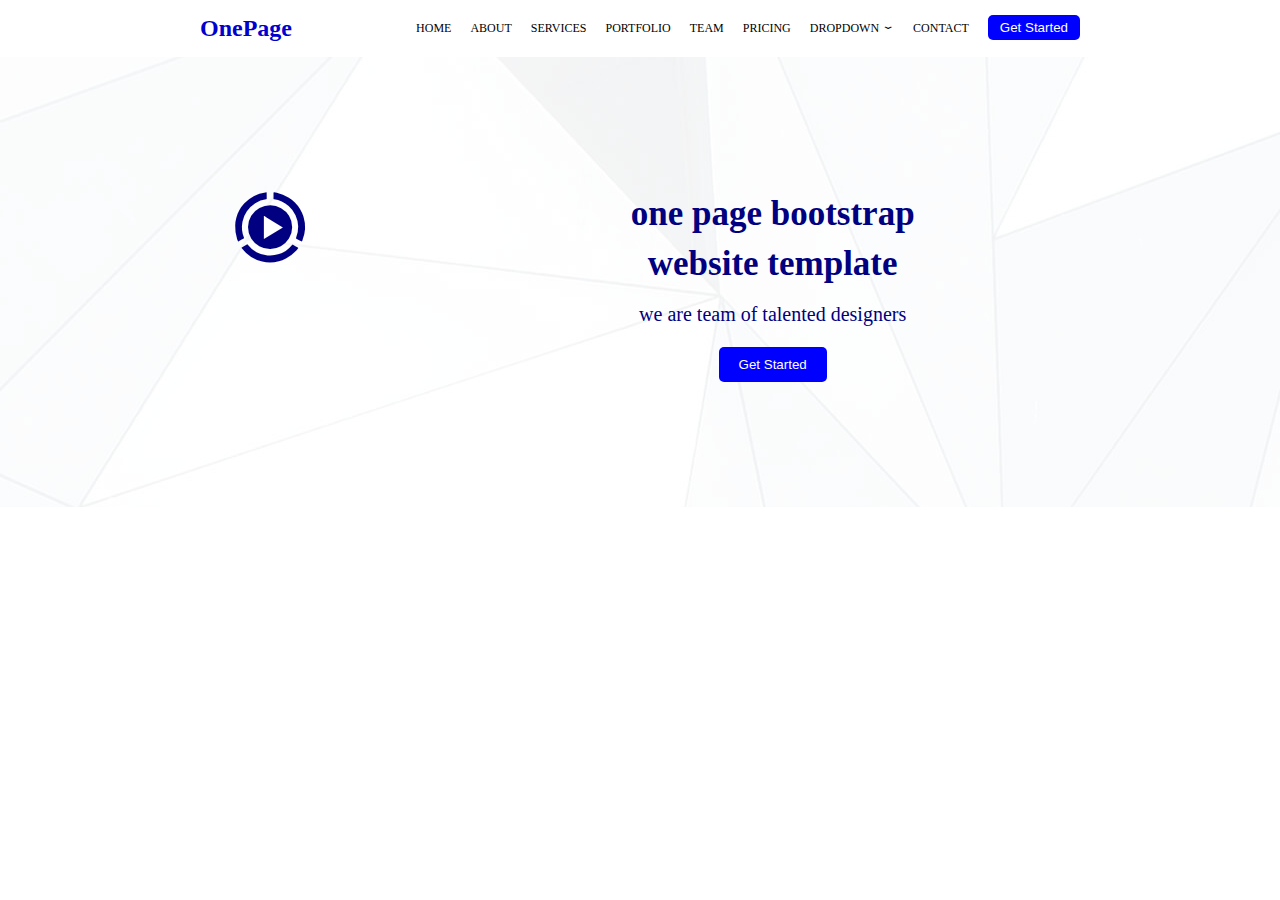
<file: daily-task-8/dtask-8.html>
<!DOCTYPE html>

<head>

	<title> DAILY TASK 8</title>
	<link rel="stylesheet" href="css/dtask-8.css">
	<link rel="stylesheet" href="icofont.min.css">


</head>

<body>

	<section class="header">
		<div class="container">
			<div class="sec-1">
				<div class="logo">
					<h2>OnePage</h2>
				</div>
				<div class="navi">
					<ul>
						<li>HOME</li>
						<li>ABOUT</li>
						<li>SERVICES</li>
						<li>PORTFOLIO</li>
						<li>TEAM</li>
						<li>PRICING</li>
						<li>DROPDOWN <i class="icofont-curved-down"></i></li>
						<li>CONTACT</li>
					    <li><button class="btn">Get Started</button></li>
					</ul>
				</div>
			</div>
		</div>	
	</section>
	<section class="banner">
		<div class="blur"></div>
		<div class="container">
			<div class="b1">
				<div class="icon">
					<i class="icofont-play-alt-3"></i>
				</div>
				<div class="content">
					<h1>one page bootstrap</h1>
					<h1>website template</h1>
					<p>we are team of talented designers</p>
					<button class="btn-2">Get Started</button>
				</div>
			</div>
		</div>
	<section>

</body>

</html>
</file>
<file: full-page-task/css/index.css>
* {
    margin: 0px;
    padding: 0px;
    box-sizing: border-box;
}

.container {
    width: auto;
    height: auto;
    margin-left: 150px;
    margin-right: 150px;
}

.head {
    display: flex;
    justify-content: space-between;
}

.logo {
    padding: 10px 0px;
}

.navi ul {
    display: flex;
    display: flex;
    list-style: none;
    align-items: center;
    font-size: 15px;
}
.navi li a{
    text-decoration: none;
    color: black;
}
.navi ul li {
    padding: 10px 12px 10px 12px;
}
.navi ul li .btn1 a{
    color: #fff;
}
.navi li a:hover{
    color: darkblue;
}
.btn1 {
    background-color: blue;
    color:#fff;
    border: 0;
    border-radius: 5px;
    padding: 5px 13px 5px 13px;
}

.banner {
    background-image: url(../image/hero-bg.jpg);
    position: relative;
    z-index: 1;
}
.bnrblur{
    position: absolute;
    width: 100%;
    height: 642px;
    background-color: #fff;
    content: "";
    z-index: -1;
    opacity: 0.8;
}

.bnr1 {
    display: flex;
    
    justify-content: space-between;
}

.icon1 {
    font-size: 100px;
    color: darkblue;
    padding: 65px 0px 0px 50px;
}

.blist {
    display: flex;
    justify-content: space-evenly;
}

.bcontent {
    text-align: center;
    
    margin: 83px 375px 35px 0px;
}

.bcontent h1 {
    font-size: 40px;
    color: darkblue;
    margin-bottom: 10px;
}

.btn2 {
    background-color: blue;
    color: #fff;
    border: 0;
    border-radius: 5px;
    padding: 7px 15px 7px 15px;
    margin-top: 15px;
}
.blist1{
    background-color:#fff;
    background-color: #fff;
    padding: 40px 35px 40px 15px;
    margin: 75px 7px 40px 7px;
    line-height: 26px;
    box-shadow: 0px 0px 10px -4px;
}

.blist1 i{
    font-size: 37px;
    color: dodgerblue;
}
.blist1 h3{
    margin-top: 10px;
    color: dodgerblue;
}
.blist1 p{
    font-size: 15px;
}
.ahead{
    text-align: center;
}
.ahead h1{
    color: darkblue;
    margin: 40px 0px 15px 0px;
}
.about-content{
    margin: 40px 0px 50px 0px;
    display: flex;
    justify-content: space-between;
}
.about-content1{
    width: 50%;
}
.about-content1 i{
    color: dodgerblue;
    padding-right: 5px;
}
.apara2{
    line-height: 30px;
    margin-top: 12px;
}
.about-content2{
    width: 50%;
}
.aboutbtn{
    border-radius: 5px;
    background: #fff;
    border-color: dodgerblue;
    padding: 5px 12px;
    margin-top: 23px;
    color: dodgerblue;
}
.aboutbtn:hover{
    background-color: dodgerblue;
    color: #fff;
    transition: ease-in-out 0.2s;
}
.achivements{
    background-color: rgb(205, 221, 226);
    padding: 40px 0px;
    text-align: center;
}
.achivements h1{
    font-size: 45px;
    margin-bottom: 10px;
    color: darkblue;
}
.achivements p{
    color: darkslateblue;
}
.achiveflex{
    display: flex;
    justify-content: space-evenly;
}
.review{
    width: 100%;
    height: 100%;
    box-sizing: border-box;
}
.reviewflex{
    width: 100%;
    height: auto;
    display: flex;
    margin-top: 50px;
    margin-bottom: 50px;
    box-sizing: border-box;
    justify-content: space-between;
}
.reviewimg{
    width: 50%;
    height: auto;
    padding: 0px 5px 0px 25px;
    box-sizing: border-box;
}

.reimg img{
    width: 100%;
    height: auto;
}
.reviewcontent{
    width: 50%;
    padding-left: 10px;
}
.reviewcontent h2{
    margin-bottom: 10px;
    color: darkblue;
}
.reviewcontent p{
    margin-bottom: 10px;
}
.reviewcontent i{
    padding-right: 5px;
    color: rgb(107, 183, 208);
}
.rp{
margin-top: 25px; 
}
.brand{
    background-color: powderblue;
    padding: 40px 0px 18px 0px;
}
.brandflex{
    display: flex;
    justify-content: space-between;
}
.clint1 img{
    width: 50%;
    height: auto;
    filter:grayscale(1);
}
.testhead {
    text-align: center;
}
.testhead h1{
    color: darkblue;
    margin: 50px 0px 20px 0px;
    font-size: 30px;
}
.testflex{
    display: flex;
    justify-content: space-between;
}
.tlist1{
    width: 33%;
    margin: 10px;
    text-align: center;
}
.tlist1 p{
    background-color: rgb(233, 243, 246);
    padding: 25px 5px;
    margin: 30px 10px 10px 10px;
}
.tlist1 img{
    width: 35%;
    border-radius: 50%;
    margin: 10px 85px;
}
.tlist1 i{
    color: rgb(166, 215, 239);
}
.tlist1 h6{
    color: rgb(200, 200, 236);
}
.cflex{
    display: flex;
    justify-content: center;
}
.circle{
    width: 12px;
    height: 12px;
    border-radius: 50%;
    border: solid 1px lightblue;
    margin: 45px 3px;
}
.circle1{
    width: 12px;
    height: 12px;
    border-radius: 50%;
    /* border: solid 1px lightblue; */
    background-color: rgb(111, 154, 204);
    margin: 45px 3px;
}
.services{
    background-color: rgb(233, 243, 246);
    padding-bottom: 60px;
}
.servicehead{
    text-align: center;
    padding-top: 50px;
}
.servicehead h1{
    margin-bottom: 15px;
    color: navy;
}
.serflex{
    display: flex;
    justify-content: space-between;
}
.serlist-1{
    width: 32%;
    padding: 45px 10px 45px 10px;
    background-color: #fff;
    text-align: center;
    line-height: 24px;
    margin-top: 30px;
    box-shadow: 0px 0px 10px -5px;

}
.serlist-1 i{
    font-size: 35px;
    padding: 20px;
    background-color: rgb(232, 232, 232);
    /* margin-bottom: 13px; */
    border-radius: 50%;
}
.serlist-1 h3{
    padding: 30px 0px 0px 0px;
    color: darkblue;
}
.icofont-basketball ,.icofont-building{
    color: rgb(105, 105, 184);
}
.icofont-notepad{
    color: rgb(236, 192, 111);
}
.icofont-speed-meter{
    color: rgb(200, 109, 109);
}
.icofont-layers{
    color: rgb(236, 192, 111);
}
.icofont-cassette-player{
    color: rgb(200, 109, 109);
}
.action{
    background-color: rgb(135, 201, 223);
}
.actioncontent{
    text-align: center;
    padding: 40px 0px;
    /* background-color: black; */
    color: #fff;
}
.actioncontent h1{
    padding-bottom: 10px;
}
.cbtn{
    background-color: rgb(135, 201, 223);
    border: solid 1px #fff;
    border-radius: 5px;
    padding: 5px 15px;
    color: #fff;
    margin-top: 10px;
}
.porthead{
    text-align: center;
    margin-top: 50px;
}
.porthead h1{
    color: darkblue;
    padding-bottom: 20px;
}
.portnavi{
    display: flex;
    justify-content: center;
    padding: 10px;
}
.portnavi div{
    padding: 5px;
}
.allcolor{
    color: darkblue;
}
.portimg1{
    display: flex;
    justify-content: space-evenly;
}
.pcimg1{
    width: 33.33%;
}
.pcimg2{
    width: 33.33%;
}
.pcimg3{
    width: 33.33%;
}
.pcimg1 img{
    width: 100%;
    height: auto;
    padding: 10px;
}
.pcimg2 img{
    width: 100%;
    height: auto;
    padding: 10px;
}
.pcimg3 img{
    width: 100%;
    height: auto;
    padding: 10px;
}
.team{
    background-color: rgb(214, 234, 241);
    padding-bottom: 50px;
}
.teamhead{
    text-align: center;
    padding: 50px 0px;
}
.teamhead h1{
    color: darkblue;
    padding-bottom: 10px;
}
.teamflex{
    display: flex;
    justify-content: space-between;
}
.teamimg1{
    width: 23%;
    box-shadow: 0px 0px 5px #b7b0b0;
}
.teamimg1 img{
    width: 100%;
    
}
.teaminfo1{
    background-color: #fff;
    margin-top: -4px;
    font-size: 14px;
    text-align: center;
    position: relative;
    height: 65px;
}
.teaminfo1 h3{
    color: darkblue;
    padding-bottom: 5px;
    padding-top: 10px;
}
.teaminfo1 p{
    color: rgb(206, 194, 194);
}
.teamicon{
    text-align: center;
    background-color: #fff;
    opacity: 0.7;
    position: relative;
    top: -86px;
    padding: 10px;
}
.teamicon i{
    color: darkblue;
    padding: 10px 10px;
    font-size: 17px;
}
.pricehead{
    text-align: center;
}
.pricehead h1{
    color: darkblue;
    margin-top: 20px;
    padding: 20px;
}
.pricingflex{
    display: flex;
    justify-content: space-between;
    margin: 50px 0px;
}
.price1{
    width: 32%;
    text-align: center;
    line-height: 30px;
    box-shadow: 0px 0px 11px -10px;
    padding: 30px 10px 30px 10px;
}
.price1 sup{
    font-size: 20px;
    color: dodgerblue;
}
.price1 b{
    font-size: 25px;
    color: dodgerblue;
}
.pbtn{
    background-color: white;
    border: solid 1px dodgerblue;
    border-radius: 5px;
    padding: 5px 15px;
    color:dodgerblue;
    margin-top: 10px;
}
.price2{
    width: 32%;
    text-align: center;
    line-height: 30px;
    box-shadow: 0px 0px 11px -10px;
    padding: 30px 10px 30px 10px;
    background-color:dodgerblue;
}
.price2 b{
    font-size: 25px;
    color: white;
}
.pbtn2{
    background-color:dodgerblue;
    border: solid 1px white;
    border-radius: 5px;
    padding: 5px 15px;
    color:white;
    margin-top: 10px;
}
.faq{
    background-color: rgb(214, 234, 241);
    padding-bottom: 50px;
}
.faqhead{
    text-align: center;
}
.faqhead h1{
    color: darkblue;
    padding: 50px 0px 20px 0px;
}
.faqlist{
    width: 80%;
    margin: auto;
    background-color: #fff;
}
.faqlist-1{
    display: flex;
    justify-content: space-between;
    padding: 10px;
    margin: 10px 0px;
}
.faqlist-1 i{
    color: lightblue;
}
.faqlist p{
    padding: 10px;
}
.faqlist-1 h3{
    color: rgb(122, 164, 205);
}
.chead{
    text-align: center;
}
.chead h1{
color: darkblue;
margin:50px 0px 20px 0px;
}
.map{
    margin: 20px 0px;
}
.c1{
    width: 40%;
}
.formflex{
    display: flex;
}
.locationflex{
    display: flex;
    margin-bottom: 20px;
}
.c2{
    width: 60%;
}
.formr1{
    display:flex;
    justify-content: space-between;
    padding-bottom: 10px;
}
.yourname input{
    width: 300px;
    height: 35px;
}
.youremail input{
    width: 300px;
    height: 35px;
}
.formrr2{
    padding-bottom: 10px;
}
.licon1{
    background-color: rgb(200, 232, 242);
    width: 50px;
    text-align: center;
    /* align-items: center; */
    font-size: 30px;
    padding-top: 7px;
    color: dodgerblue;
    margin-left: ;
    border-radius: 5px;;
}
.location{
    margin-left: 7px;
}
.location h2{
    color: darkblue;
}
.location p{
    color:  rgb(156, 196, 208);
}
.formrr2 input{
    width: 629px;
    height: 35px;
}
.address textarea{
    width: 629px;
    height: 100px;
}
.formbtn{
    text-align: center;
}
.formbtn button{
    background-color:dodgerblue;
    color: #fff;
    padding: 5px 12px 5px 12px;
    border: 0px;
    border-radius: 5px;
    margin-top: 10px;
}
.footer1{
    margin-top: 30px;
    padding-top: 25px;
    padding-bottom: 25px;
}
.footer1flex{
    display: flex;
    justify-content: space-between;
}
.join{
    width: 35%;
}
.join h3{
    font-size: 23px;
    color: darkblue;
    margin-bottom: 10px;
}
.join p{
    margin-bottom: 15px;
}
.join input{
    width: 225px;
    height: 30px;
    border: solid 1px dodgerblue;
}
.join button{
    background-color: dodgerblue;
    border: 0px;
    color: #fff;
    padding: 7.5px 12px 7.5px 12px;
    border-radius: 0px 5px 5px 0px;
}
.fc1 h3{
    font-size: 25px;
    margin-bottom: 10px;
    color: darkblue;
}
.info1{
    margin-top: 10px;
    line-height: 25px;
}
.info1 b , .fc2 h3{
    color: darkblue;
}
.fc2{
    line-height: 30px;
}
.fc2 i{
    color: rgb(146, 202, 221);
}
.footer2{
    background-color: #e9f5f9;
    padding: 20px 0px;
}
.footer2flex{
    display: flex;
    justify-content: space-between;
    align-items: center;
}
.ficon{
    display: flex;
    justify-content: end;
}
.copyrights{
    line-height: 25px;
}
.ficon1{
    color: white;
    background-color: dodgerblue;
    margin: 0px 5px 0px 0px;
    padding: 11px;
    border-radius: 5px;
}
</file>
<file: daily-task-3/js-task-3.css>
.container{
	width:100%;
	height:auto;
}

.services{
	width: 100%;
	height: 100%;
	padding: 20px; 
	box-sizing: border-box;
}
.heading{
	text-align:center;
}
.row-1{
	display:flex;
	justify-content:space-evenly;
	margin-left:50px;
	margin-right:50px;
}
.img-1{
	position:relative;
}
.info-1{
	margin-left: 180px;
	    box-shadow: 4px 6px 11px 0px rgb(0 0 0 / 24%);
    margin-right: 0px;
    background-color: antiquewhite;
	padding-bottom: 30px;
	padding-left:30px;
    padding-top: 10px;
	position: absolute;
    bottom: -60px;
}
.h4{
	text-align:center;
}
.img-2{
	position:relative;
}
.info-2{
	margin-left: 180px;
    margin-right:0px;
	    box-shadow: 4px 6px 11px 0px rgb(0 0 0 / 24%);
    background-color: antiquewhite;
	padding-bottom: 30px;
    padding-top: 10px;
	padding-left:30px;
	position: absolute;
    bottom: -60px;
}

.row-2{
	display:flex;
	justify-content:space-evenly;
	margin-left:50px;
	margin-right:50px;
	padding-top: 130px;
}
.img-3{
	position:relative;
}
.info-3{
	margin-left: 180px;
    margin-right: 0px;
    background-color: antiquewhite;
	padding-bottom: 30px;
	padding-left:30px;
    padding-top: 10px;
	position: absolute;
	    box-shadow: 4px 6px 11px 0px rgb(0 0 0 / 24%);
    bottom: -60px;
}
.h4{
	text-align:center;
}
.img-4{
	position:relative;
}
.info-4{
	margin-left: 180px;
	    box-shadow: 4px 6px 11px 0px rgb(0 0 0 / 24%);
    margin-right:0px;
    background-color: antiquewhite;
	padding-bottom: 30px;
    padding-top: 10px;
	padding-left:30px;
	position: absolute;
    bottom: -60px;
}

.space{
	width: 100%;
	height: 100%;
	margin-top: 100px;
}
</file>
<file: daily-task-5/css/dtask-5.css>
.container{
	width:93%;
	height:auto;
	margin:50px;
}

.heading{
	text-align:center;
}
.row-1{
	display:flex;
	margin: 30px;
    margin-top: 50px;
    margin-left: 10px;
    margin-right: 10px;
	padding-top: 10px;
}
.sec-1{
	text-align:center;
}

.icon-1{
	font-size: 35px;
	margin-left: 170px;
    margin-right: 170px;
    padding-bottom: 10px;
    border-radius: 35px;
	padding-top: 15px;
	box-shadow: 1px 2px 13px 1px lightblue;
}
.line-1{
	margin-left: 589px;
    height: 2px;
    width: 60px;
    background-color: lightblue;
    margin-top: -10px;
}
.line-2{
	width: 50px;
    height: 2px;
    background-color: lightblue;
    margin-left: 180px;
	margin-top: -8px;
}
</file>
<file: daily-task-6/css/dtask-6.css>
.container{
	width:100%;
	height:auto;
	margin-left:0px;
	margin-right:0px;
}

.header{
	text-align:center;
	margin-top:30px;
	
}

.row{
	display:flex;
	justify-content:space-evenly;
	margin-top: 50px;
}
.free{
	border: solid 1px lightgray;
	text-align: center;
	width:20%;
}
.hbgc{
	background-color:lightgray;
    padding: 10px 10px 10px 10px;
    margin-top: 0px;
    margin-bottom: 23px;
}
.icon-1{
	color:blue;
	position: absolute;
	left: 145px;
    bottom: 102px;
    font-size: 20px;
}
.num{
	color:blue;
	position: relative;
    font-size: 25px;
}
.h4{
	background-color: lightgray;
    padding: 10px 10px 12px 11px;
    margin-top: 0px;
}
.free .h4{
	background-color: lightgray;
    margin-top: 0px;
    margin-bottom: 23px;
    padding: 10px 0px 10px 0px;
}
.bgc{
	background-color:lightgray;
	padding: 12px;
}
.button{
	background-color: blue;
    color: #fff;
    border: 0px;
    border-radius: 4px;
    padding: 5px 20px 5px 20px;
}
.hbgc-2{
	background-color: blue;
	color: #fff;
	 padding: 10px 10px 10px 10px;
    margin-top: 0px;
    margin-bottom: 23px;
}
.free .ab{
	height:30px;
	width:100px;
	background-color: blue;
	position:absolute;
	top:3%;
	right:-10%;
	transform:rotate(45deg);
	display:flex;
	text-align:center;
	
}
.easy {
	position:relative;
	overflow:hidden;
}
.easy h3{
	position:absolute;
	top:-50%;
	margin-left:23px;
}
</file>
<file: daily-task-7/css/dtask-7.css>
.container{
	width:1175px;
	
	margin: auto ;
}

.row{
	display:flex;
	justify-content:space-evenly;
	/* margin: 25px 100px 25px 25px; */
}

.sec-1{
	width: 17%;
	box-shadow: 0px 0px 10px -5px #999;
	border: solid 1px lightgray;
	padding: 10px 50px 10px 10px
}

.icofont-hour-glass{
	font-size: 25px;
	color:blue;
}
.icofont-exclamation-tringle{
	font-size: 25px;
	color:lightgreen;
}
.icofont-eraser{
	font-size: 25px;
	color:violet;
}
.icofont-heart-beat{
	font-size: 25px;
	color:gray;
}
.icofont-focus{
	font-size: 25px;
	color:purple;
}
.icofont-fire-burn{
	font-size: 25px;
	color:green;
}
.icofont-heart{
	font-size: 25px;
	color:pink;
}
.icofont-leaflet{
	font-size: 25px;
	color:orange;
}
.icofont-leaf{
	font-size: 25px;
	color:green;
}
.icofont-jewlery{
	font-size: 25px;
	color:red;
}
.icofont-infinite{
	font-size: 25px;
	color:black;
}
.icofont-image{
	font-size: 25px;
	color:yellow;
}
</file>
<file: daily-task-8/css/dtask-8.css>
*{
	margin:0;
	padding:0;
	
}

.container{
	width:100%;
	height:auto;
}
.header{
	    padding: 15px 0px 15px 0px;

}
.sec-1{
	display:flex;
	justify-content:space-between;
}

.navi ul li{
	display:inline-block;
	display: inline-block;
    font-size: 12px;
    padding-left: 15px;
}

.logo{
	margin-left: 200px;
	color: mediumblue;
}
.banner{
	width:100%;
	height:400px;
	padding-bottom:50px;
	background-image:url(../image/hero-bg.jpg);
	position:relative;
	z-index:1;
}
.blur{
	content:"";
	width:100%;
	height:400px;
	position:absolute;
	z-index:-1;
	background-color: #fff;
	opacity: 0.7;
	padding-top: 50px;
}
.b1{
	display:flex;
	justify-content:space-evenly;
	padding-top: 132px;
}
.btn{
	margin-right: 200px;
    background: blue;
    color: #fff;
    border: 0;
    border-radius: 5px;
    padding: 5px 12px 5px 12px;
}
.img{
	margin:0px;
	position:relative;
	width: 100%;
    height: 500px;
}
.content{
	text-align:center;
	margin: 0px 0px 0px -40px;
	line-height:50px;

}

.icon{
	font-size: 70px;
	color: navy;
	margin-left: -130px;
}

.content h1{
	font-size: 35px;
    color: navy;
}

.content p{
	font-size: 20px;
    color: navy;
}

.btn-2{
	background: blue;
    border: 0;
    border-radius: 5px;
    padding: 10px 20px 10px 20px;
    color: #fff;
}
</file>
